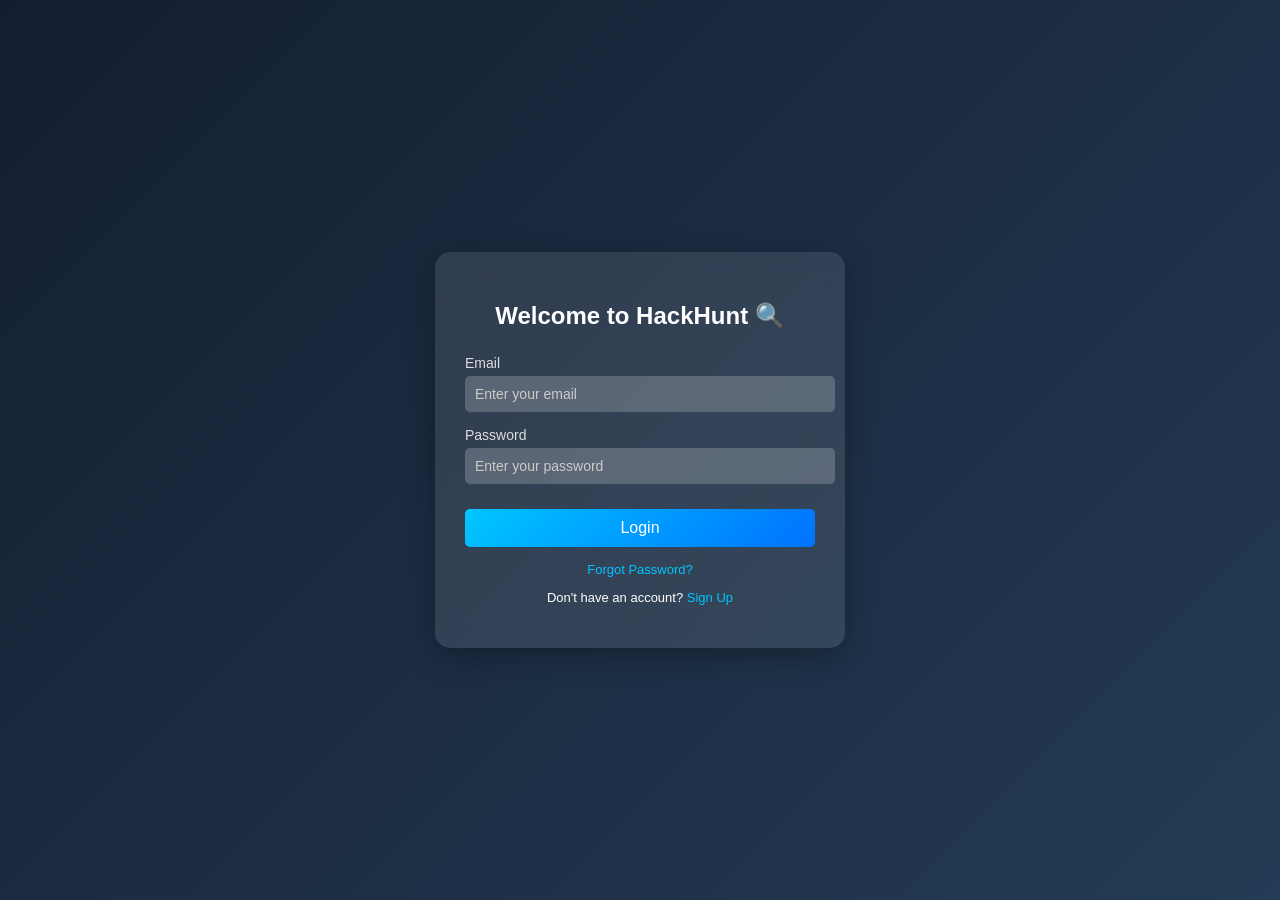
<file: index.html>
<!DOCTYPE html>
<html lang="en">
<head>
    <meta charset="UTF-8">
    <title>Login Page</title>
  <style>
    body {
        margin: 0;
        padding: 0;
        font-family: Arial, sans-serif;

        /* 🔥 Modern Dark Gradient */
        background: linear-gradient(135deg, #141e30, #243b55);

        height: 100vh;
        display: flex;
        justify-content: center;
        align-items: center;
    }
    
    .login-container {
        width: 350px;
        padding: 30px;
        border-radius: 15px;

        /* 🔥 Glass Effect */
        background: rgba(255, 255, 255, 0.1);
        backdrop-filter: blur(10px);

        box-shadow: 0 8px 30px rgba(0, 0, 0, 0.3);
        color: white;
    }
 
    .login-container h2 {
        text-align: center;
        margin-bottom: 25px;
        color: #ffffff;
    }

    .input-group {
        margin-bottom: 15px;
    }

    .input-group label {
        display: block;
        margin-bottom: 5px;
        font-size: 14px;
        color: #ddd;
    }

    .input-group input {
        width: 100%;
        padding: 10px;
        font-size: 14px;

        border: none;
        border-radius: 5px;
        outline: none;

        background: rgba(255, 255, 255, 0.2);
        color: white;
    }

    .input-group input::placeholder {
        color: #ccc;
    }

    .input-group input:focus {
        border: 1px solid #00c6ff;
    }

    .login-btn {
        width: 100%;
        padding: 10px;

        /* 🔥 Cool Blue Button */
        background: linear-gradient(135deg, #00c6ff, #0072ff);

        border: none;
        border-radius: 5px;
        color: #fff;
        font-size: 16px;
        cursor: pointer;
        margin-top: 10px;
        transition: 0.3s;
    }

    .login-btn:hover {
        transform: scale(1.05);
        box-shadow: 0 0 15px #00c6ff;
    }

    .extra-links {
        text-align: center;
        margin-top: 15px;
        font-size: 13px;
    }

    .extra-links a {
        color: #00c6ff;
        text-decoration: none;
    }

    .extra-links a:hover {
        text-decoration: underline;
    }
</style>
</head>
<body>

    <div class="login-container">
        <h2 class="title">Welcome to HackHunt 🔍</h2>

        <form onsubmit="handleLogin(event)">
            <div class="input-group">
                <label for="email">Email</label>
                <input type="email" id="email" placeholder="Enter your email" required>
            </div>

            <div class="input-group">
                <label for="password">Password</label>
                <input type="password" id="password" placeholder="Enter your password" required>
            </div>

            <button type="submit" class="login-btn">Login</button>
        </form>

        <div class="extra-links">
            <p><a href="#">Forgot Password?</a></p>
            <p>Don't have an account? <a href="#">Sign Up</a></p>
        </div>
    </div>

    <script>
        function handleLogin(event) {
            event.preventDefault();

            const email = document.getElementById("email").value;
            const password = document.getElementById("password").value;

            if(email && password) {
                localStorage.setItem("isLoggedIn", "true");
                window.location.href = "home.html";
            } else {
                alert("Please enter email and password");
            }
        }
    </script>

</body>
</html>
</file>
<file: style.css>
/* ========================================
   HACKATHON FINDER - STYLESHEET
   Beginner-friendly CSS with comments
======================================== */

/* ========== RESET & BASE STYLES ========== */
/* Remove default browser styling */
* {
    margin: 0;
    padding: 0;
    box-sizing: border-box;
}

/* Set base font and background */
body {
    font-family: 'Segoe UI', Tahoma, Geneva, Verdana, sans-serif;
    /* Gradient background - goes from purple to blue */
    background: linear-gradient(135deg, #667eea 0%, #764ba2 100%);
    min-height: 100vh;
    color: #333;
}

/* ========== HEADER STYLES ========== */
.header {
    text-align: center;
    padding: 40px 20px;
    color: white;
    position: relative;
}

.header h1 {
    font-size: 3rem;
    margin-bottom: 10px;
    /* Text shadow makes it pop */
    text-shadow: 2px 2px 4px rgba(0, 0, 0, 0.2);
}

.tagline {
    font-size: 1.2rem;
    opacity: 0.9;
}

/* ========== SEARCH SECTION STYLES ========== */
.search-section {
    padding: 0 20px;
    margin-bottom: 30px;
}

.search-container {
    max-width: 800px;
    margin: 0 auto;
}

/* Search box styling */
.search-box {
    display: flex;
    align-items: center;
    background: white;
    border-radius: 50px;
    padding: 15px 25px;
    /* Box shadow for depth */
    box-shadow: 0 10px 30px rgba(0, 0, 0, 0.2);
    margin-bottom: 20px;
}

.search-icon {
    font-size: 1.5rem;
    margin-right: 15px;
}

/* Search input field */
#searchInput {
    flex: 1;
    border: none;
    outline: none;
    font-size: 1.1rem;
    background: transparent;
}

#searchInput::placeholder {
    color: #999;
}

/* Filter buttons container */
.filter-buttons {
    display: flex;
    justify-content: center;
    gap: 10px;
    flex-wrap: wrap;
}

/* Individual filter button */
.filter-btn {
    padding: 10px 20px;
    border: none;
    border-radius: 25px;
    background: rgba(255, 255, 255, 0.2);
    color: white;
    cursor: pointer;
    font-size: 0.95rem;
    transition: all 0.3s ease;
}

/* Hover effect for filter buttons */
.filter-btn:hover {
    background: rgba(255, 255, 255, 0.4);
    transform: translateY(-2px);
}

/* Active filter button */
.filter-btn.active {
    background: white;
    color: #764ba2;
    font-weight: bold;
}

/* ========== STATS SECTION STYLES ========== */
.stats-section {
    display: flex;
    justify-content: center;
    gap: 20px;
    padding: 0 20px;
    margin-bottom: 30px;
    flex-wrap: wrap;
}

.stat-card {
    background: rgba(255, 255, 255, 0.15);
    padding: 20px 40px;
    border-radius: 15px;
    text-align: center;
    color: white;
    /* Blur effect for modern look */
    backdrop-filter: blur(10px);
}

.stat-number {
    display: block;
    font-size: 2.5rem;
    font-weight: bold;
}

.stat-label {
    font-size: 0.9rem;
    opacity: 0.9;
}

/* ========== MAIN CONTENT STYLES ========== */
.main-content {
    max-width: 1200px;
    margin: 0 auto;
    padding: 0 20px 40px;
}

/* Cards grid container */
.cards-container {
    display: grid;
    /* Responsive grid - auto-fit cards */
    grid-template-columns: repeat(auto-fit, minmax(320px, 1fr));
    gap: 25px;
}

/* ========== HACKATHON CARD STYLES ========== */
.hackathon-card {
    background: white;
    border-radius: 20px;
    overflow: hidden;
    box-shadow: 0 10px 30px rgba(0, 0, 0, 0.15);
    transition: all 0.3s ease;
    position: relative;
}

/* Card hover effect - lifts up */
.hackathon-card:hover {
    transform: translateY(-10px);
    box-shadow: 0 20px 40px rgba(0, 0, 0, 0.2);
}

/* Card header with gradient */
.card-header {
    background: linear-gradient(135deg, #667eea 0%, #764ba2 100%);
    padding: 20px;
    color: white;
    position: relative;
}

/* Favorite button (star icon) */
.favorite-btn {
    position: absolute;
    top: 15px;
    right: 15px;
    background: rgba(255, 255, 255, 0.2);
    border: none;
    width: 40px;
    height: 40px;
    border-radius: 50%;
    cursor: pointer;
    font-size: 1.3rem;
    transition: all 0.3s ease;
    display: flex;
    align-items: center;
    justify-content: center;
}

.favorite-btn:hover {
    background: rgba(255, 255, 255, 0.4);
    transform: scale(1.1);
}

/* When favorited */
.favorite-btn.active {
    background: #ffd700;
    color: #333;
}

/* Hackathon name */
.hackathon-name {
    font-size: 1.4rem;
    margin-bottom: 5px;
    padding-right: 50px; /* Space for favorite button */
}

/* Event mode badge (Online/Offline) */
.event-mode {
    display: inline-block;
    padding: 5px 12px;
    background: rgba(255, 255, 255, 0.2);
    border-radius: 15px;
    font-size: 0.85rem;
}

/* Card body content */
.card-body {
    padding: 20px;
}

/* Info items (college, location, date) */
.info-item {
    display: flex;
    align-items: center;
    margin-bottom: 12px;
    color: #555;
}

.info-icon {
    font-size: 1.2rem;
    margin-right: 12px;
    width: 25px;
    text-align: center;
}

.info-text {
    font-size: 0.95rem;
}

/* Countdown timer */
.countdown {
    background: linear-gradient(135deg, #f5f7fa 0%, #e4e8eb 100%);
    padding: 15px;
    border-radius: 12px;
    text-align: center;
    margin-top: 15px;
}

.countdown-label {
    font-size: 0.85rem;
    color: #666;
    margin-bottom: 8px;
}

.countdown-timer {
    display: flex;
    justify-content: center;
    gap: 10px;
}

.countdown-item {
    background: white;
    padding: 8px 12px;
    border-radius: 8px;
    box-shadow: 0 2px 5px rgba(0, 0, 0, 0.1);
}

.countdown-number {
    display: block;
    font-size: 1.3rem;
    font-weight: bold;
    color: #764ba2;
}

.countdown-unit {
    font-size: 0.7rem;
    color: #999;
    text-transform: uppercase;
}

/* Event ended message */
.event-ended {
    background: #ffebee;
    color: #c62828;
    padding: 10px;
    border-radius: 8px;
    text-align: center;
    margin-top: 15px;
    font-weight: 500;
}

/* Card footer with register button */
.card-footer {
    padding: 0 20px 20px;
}

.register-btn {
    display: block;
    width: 100%;
    padding: 14px;
    background: linear-gradient(135deg, #667eea 0%, #764ba2 100%);
    color: white;
    border: none;
    border-radius: 12px;
    font-size: 1rem;
    font-weight: bold;
    cursor: pointer;
    transition: all 0.3s ease;
    text-decoration: none;
    text-align: center;
}

.register-btn:hover {
    transform: scale(1.02);
    box-shadow: 0 5px 20px rgba(102, 126, 234, 0.4);
}

/* ========== NO RESULTS MESSAGE ========== */
.no-results {
    text-align: center;
    padding: 60px 20px;
    color: white;
    display: none; /* Hidden by default */
}

.no-results.show {
    display: block;
}

.no-results-icon {
    font-size: 4rem;
    display: block;
    margin-bottom: 20px;
}

.no-results h3 {
    font-size: 1.5rem;
    margin-bottom: 10px;
}

/* ========== FOOTER STYLES ========== */
.footer {
    text-align: center;
    padding: 30px;
    color: white;
    opacity: 0.8;
}

.footer p {
    margin-bottom: 5px;
}

/* ========== RESPONSIVE DESIGN ========== */
/* For tablets and smaller screens */
@media (max-width: 768px) {
    .header h1 {
        font-size: 2rem;
    }
    
    .tagline {
        font-size: 1rem;
    }
    
    .stat-card {
        padding: 15px 25px;
    }
    
    .stat-number {
        font-size: 2rem;
    }
    
    .cards-container {
        grid-template-columns: 1fr;
    }
}

/* For mobile phones */
@media (max-width: 480px) {
    .filter-buttons {
        flex-direction: column;
    }
    
    .filter-btn {
        width: 100%;
    }
    
    .stats-section {
        flex-direction: column;
        align-items: center;
    }
    
    .stat-card {
        width: 100%;
        max-width: 250px;
    }
}

/* ========== ANIMATIONS ========== */
/* Fade in animation for cards */
@keyframes fadeIn {
    from {
        opacity: 0;
        transform: translateY(20px);
    }
    to {
        opacity: 1;
        transform: translateY(0);
    }
}

.hackathon-card {
    animation: fadeIn 0.5s ease forwards;
}
.logout-btn {
    position: absolute;
    top: 20px;
    right: 30px;

    padding: 8px 18px;
    background: white;
    color: #764ba2;
    border: none;
    border-radius: 20px;
    cursor: pointer;
    font-weight: bold;
    transition: 0.3s;
}

.logout-btn:hover {
    background: #eee;
}
/* ===== LOGOUT BUTTON (TOP RIGHT) ===== */
.header {
    position: relative; /* important for positioning */
}

/* Logout button styling */
.logout-btn {
    position: absolute;
    top: 20px;
    right: 30px;

    padding: 10px 20px;
    border: none;
    border-radius: 25px; /* 🔥 curved edges */

    background: white;
    color: #764ba2;

    font-size: 0.9rem;
    font-weight: bold;
    cursor: pointer;

    transition: all 0.3s ease;
}

/* Hover effect */
.logout-btn:hover {
    background: #ffd700;
    color: #333;
    transform: scale(1.05);
}
/* Stagger animation delay for cards */
.hackathon-card:nth-child(1) { animation-delay: 0.1s; }
.hackathon-card:nth-child(2) { animation-delay: 0.2s; }
.hackathon-card:nth-child(3) { animation-delay: 0.3s; }
.hackathon-card:nth-child(4) { animation-delay: 0.4s; }
.hackathon-card:nth-child(5) { animation-delay: 0.5s; }
.hackathon-card:nth-child(6) { animation-delay: 0.6s; }
</file>
